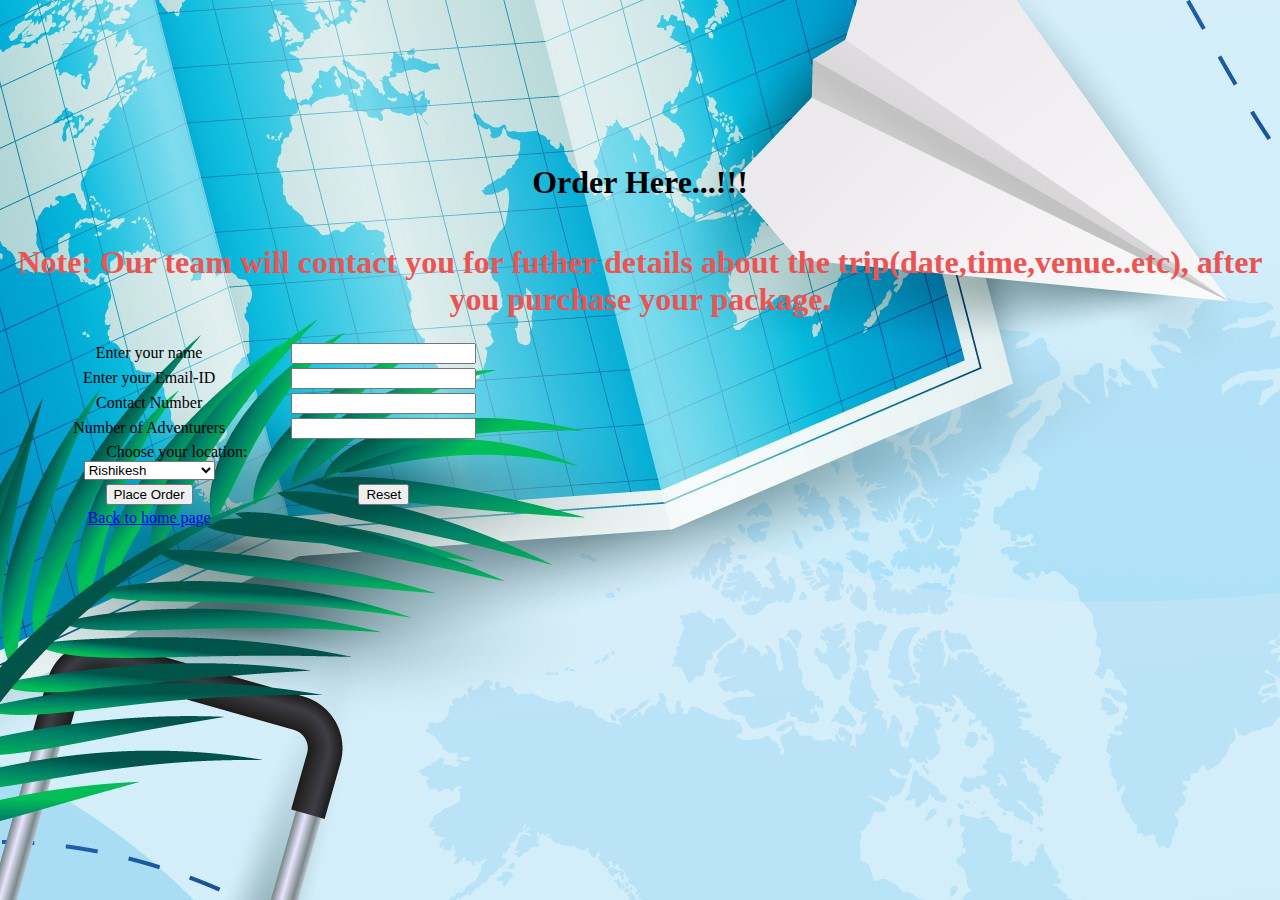
<file: adventurewebsite/oder.html.html>
<!DOCTYPE html>
<html lang="en">
<head>
  <meta charset="UTF-8">
  <meta http-equiv="X-UA-Compatible" content="IE=edge">
  <meta name="viewport" content="width=device-width, initial-scale=1.0">
  <link rel="stylesheet" href="./style.css">
  <title>Place Your Order</title>
</head>
<body>
  
  <h1 class="h"> 
    Order Here...!!!
  </h1>
  <form  action="" method="post">
  <table>
<tr>
  <td>
    <label  for="">Enter your name</label>
  </td>
  <td>
    <input type="text" name="name" id="">
  </td>
</tr>
<tr>
  <td>
    <label for="">Enter your Email-ID</label>
  </td>
  <td>
    <input type="emial" name="mail" id="">
  </td>
</tr>
<tr>
  <td>
    <label  for="">Contact Number</label>
  </td>
  <td>
    <input type="tel" name="name" id="">
  </td>
</tr>
<tr>
  <td>
    <label for="">Number of Adventurers</label>
  </td>
  <td>
    <input type="number" name="itemnum" id="">
  </td>
</tr>
<tr>
<td>
  <label for="cars" style="padding-left: 20%;">Choose your location:</label>
<select id="cars" name="cars">
  <option value="volvo">Rishikesh</option>
  <option value="saab">Banglore</option>
  <option value="fiat">Kullu-Manali</option>
  <option value="audi">Lonavala</option>
  <option value="volvo">Himachal Pradesh</option>
  <option value="saab">Goa</option>
  <option value="fiat">Chattisgarh</option>
  <option value="audi">Pondicherry</option>
  <option value="volvo">Madhya Pradesh</option>
  <option value="saab">Hyderabad</option>
  <option value="fiat">Karnataka</option>
  <option value="audi">Kerala</option>
  <option value="volvo">Odisa</option>
  <option value="saab">Manglore</option>
  <option value="fiat">Andaman Islands</option>
  <option value="fiat">Ladakh</option>
  
</select>
</td>
</tr>


  <td>
    <label for="">
      <input type="submit" name="" value="Place Order" id="">
    </label>
  </td>
  <td>
    <label for="">
      <input type="reset" name="" value="Reset" id="">
    </label>
  </td>
</tr>
<h1 style="color: rgb(236, 83, 83);"><b>Note: Our team will contact you for futher details about the trip(date,time,venue..etc), after you purchase your package.</b></h1>
<tr>
  <td>
   <a href="./index.html"> Back to home page</a>
  </td>
</tr>
  </table>
</form>

</body>
</html>
</file>
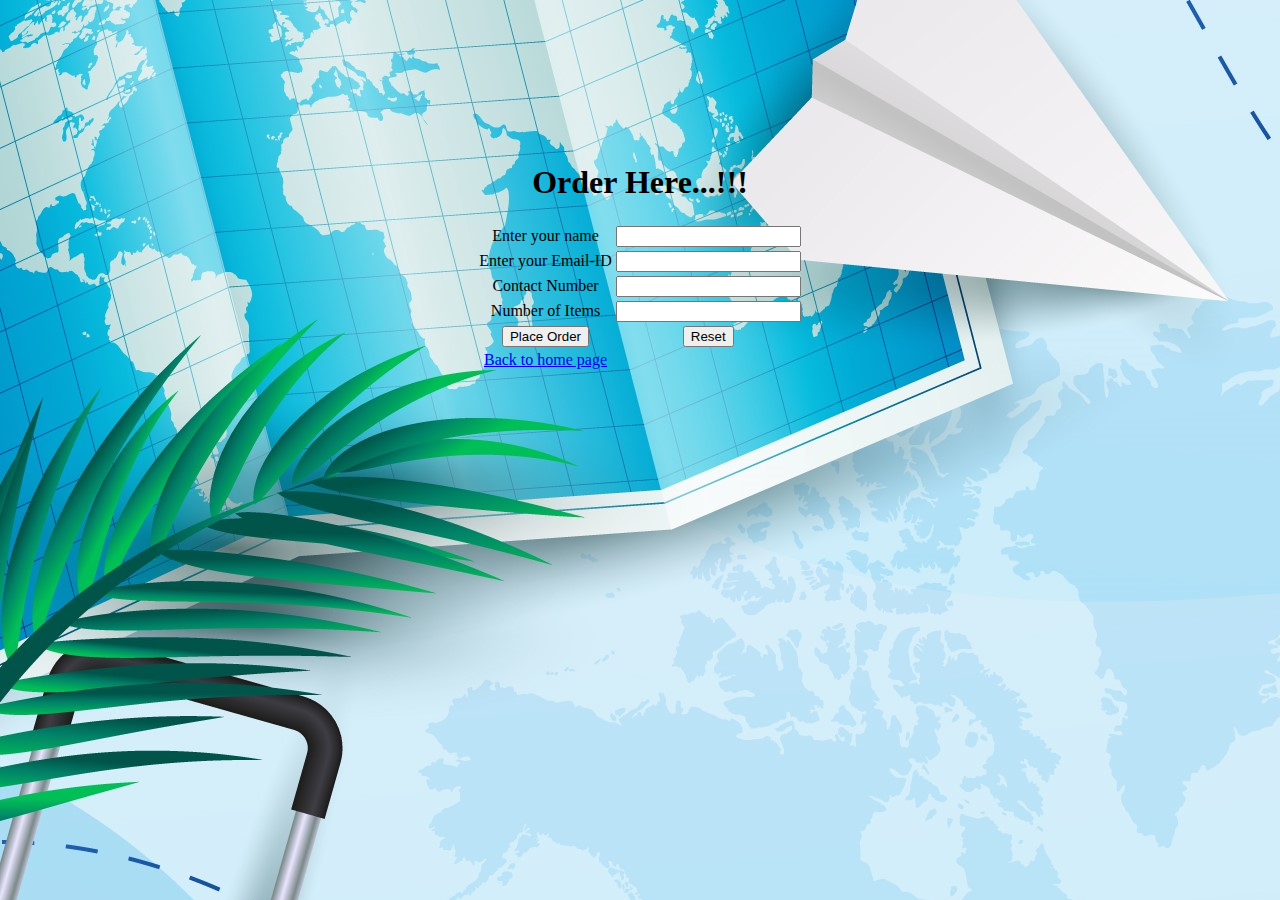
<file: adventurewebsite/order2/order2.html>
<!DOCTYPE html>
<html lang="en">
<head>
  <meta charset="UTF-8">
  <meta http-equiv="X-UA-Compatible" content="IE=edge">
  <meta name="viewport" content="width=device-width, initial-scale=1.0">
  <link rel="stylesheet" href="./style.css">
  <title>Place Your Order</title>
</head>
<body>
  
  <h1 class="h"> 
    Order Here...!!!
  </h1>
  <form  action="" method="post">
  <table>
<tr>
  <td>
    <label  for="">Enter your name</label>
  </td>
  <td>
    <input type="text" name="name" id="">
  </td>
</tr>
<tr>
  <td>
    <label for="">Enter your Email-ID</label>
  </td>
  <td>
    <input type="emial" name="mail" id="">
  </td>
</tr>
<tr>
  <td>
    <label  for="">Contact Number</label>
  </td>
  <td>
    <input type="tel" name="name" id="">
  </td>
</tr>


<tr>
  <td>
    <label for="">Number of Items</label>
  </td>
  <td>
    <input type="number" name="itemnum" id="">
  </td>
</tr>

  <td>
    <label for="">
      <input type="submit" name="" value="Place Order" id="">
    </label>
  </td>
  <td>
    <label for="">
      <input type="reset" name="" value="Reset" id="">
    </label>
  </td>
</tr>
<tr>
  <td>
   <a href="./index.html"> Back to home page</a>
  </td>
</tr>
  </table>
</form>

</body>
</html>
</file>
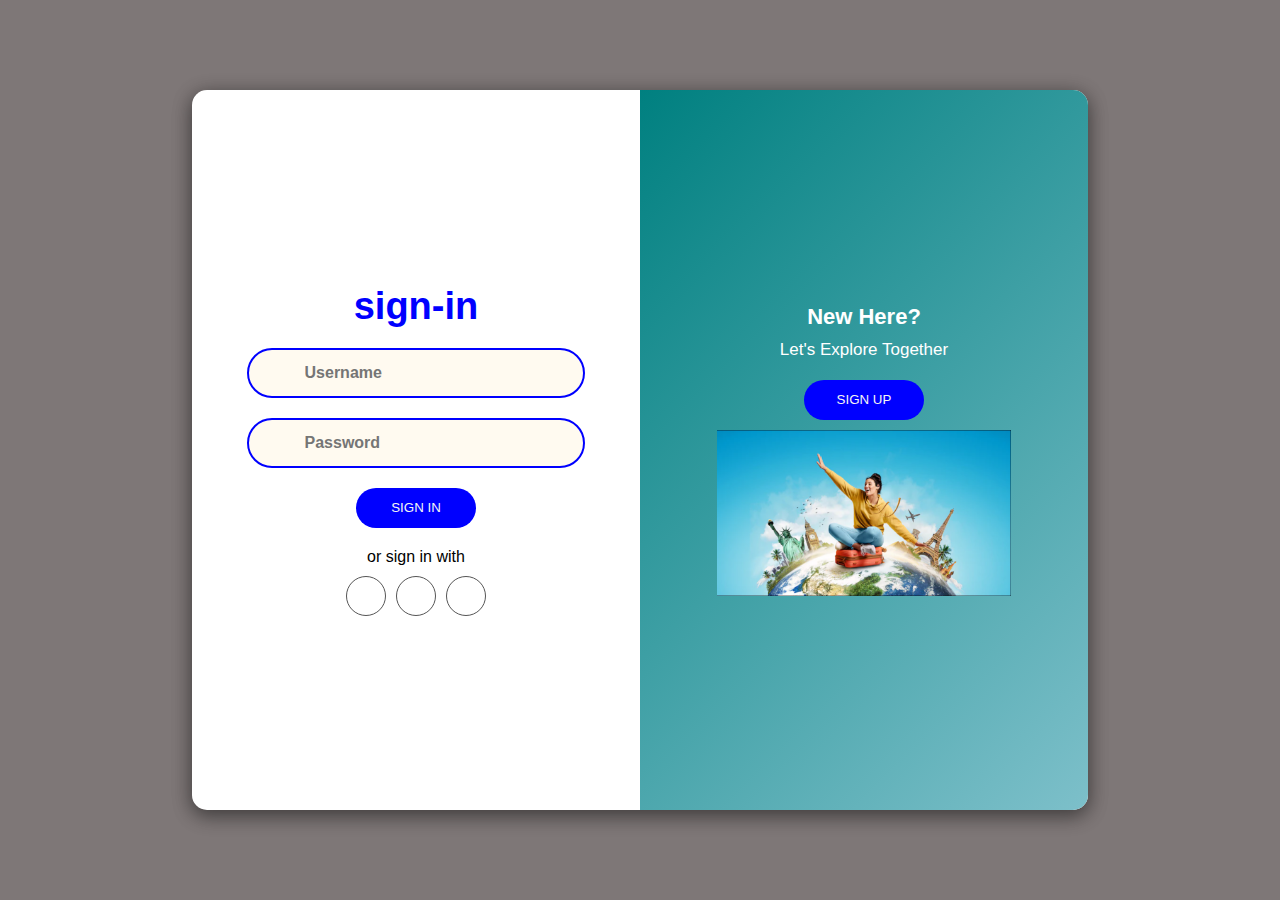
<file: adventurewebsite/signuppage/signupindex.html>
<!DOCTYPE html>
<html lang="en">
<head>
    <meta charset="UTF-8">
    <meta http-equiv="X-UA-Compatible" content="IE=edge">
    <meta name="viewport" content="width=device-width, initial-scale=1.0">
    <title>signin-signup</title>
    <link rel="stylesheet" href="https://use.fontawesome.com/releases/v5.15.4/css/all.css" integrity="sha384-DyZ88mC6Up2uqS4h/KRgHuoeGwBcD4Ng9SiP4dIRy0EXTlnuz47vAwmeGwVChigm" crossorigin="anonymous"/>
     <link rel="stylesheet" href="./style.css">
</head>
<body>
    <div class="container">
        <div class="signin-signup">
            <form action="signin.php" class="sign-in-form" method="post">
                <h2 class="title">sign-in</h2>
                 <div class="input-field">
                    <i class="fas fa-user "></i>
                    <input type="text" name="uname" placeholder="Username" >
                </div>
                <div class="input-field">
                    <i class="fas fa-lock "></i>
    <input type="password"  name="pwd" placeholder="Password">
                </div>
                <input type="submit" value="sign in" class="btn">
                <p class="social-text">or sign in with</p>
                <div class="social-media">
                    <a href="https://www.facebook.com/index.php" class="social-icon">
                        <i class="fab fa-facebook"></i>
                    </a>
                    <a href="https://accounts.google.com/" class="social-icon">
                        <i class="fab fa-google"></i>
                    </a>
                    <a href="https://twitter.com/i/flow/login" class="social-icon">
                        <i class="fab fa-twitter"></i>
                    </a>
                </div>
                <p class="account-text">Don't have an account? <a href="#" id="sign-up-btn2">Sign up</a></p>
            </form>
            <form action="signup.php" class="sign-up-form" method="post">
                <h2 class="title">sign-up</h2>
                 <div class="input-field">
                    <i class="fas fa-user "></i>
                    <input type="text" id="username" placeholder="Username" name ="uname">
                </div>
                <div class="input-field">
                    <i class="fas fa-envelope "></i>
                    <input type="text" id="email" placeholder="Email" name="eml">
                </div>
                <div class="input-field">
                    <i class="fas fa-lock "></i>
                    <input type="password" id="password" placeholder="Password" name="pwd">
                </div>
                <input type="submit" id="signup" value="sign up" class="btn">
                <p class="social-text">or sign up with</p>
                <div class="social-media">
                    <a href="https://www.facebook.com/index.php" class="social-icon">
                        <i class="fab fa-facebook"></i>
                    </a>
                    <a href="https://accounts.google.com/" class="social-icon">
                        <i class="fab fa-google"></i>
                    </a>
                    <a href="https://twitter.com/i/flow/login" class="social-icon">
                        <i class="fab fa-twitter"></i>
                    </a>
                </div>
                <p class="account-text">Already an account? <a href="#" id="sign-in-btn2">Sign in </a></p>
            </form>
        </div>
        <div class="panels-container">
            <div class="panel left-panel">
                <div class="content">
                    <h3>Already signed-up?</h3>
                    <p>Let's Explore Together</p>
                    <button class="btn" id="sign-in-btn">Sign In</button>
                </div>
                <img src="../signupimg1.png" alt="sign-in" class="image">
         </div>
                <div class="panel right-panel">
                    <div class="content">
                        <h3>New Here?</h3>
                        <p>Let's Explore Together</p>
                        <button class="btn" id="sign-up-btn">Sign Up</button>
                </div>
                <img src="../sigupimg2.png" alt="sign-up" class="image">
            </div>
     </div>
</div> 
     <script src="app.js"></script>
</body>
</html>
</file>
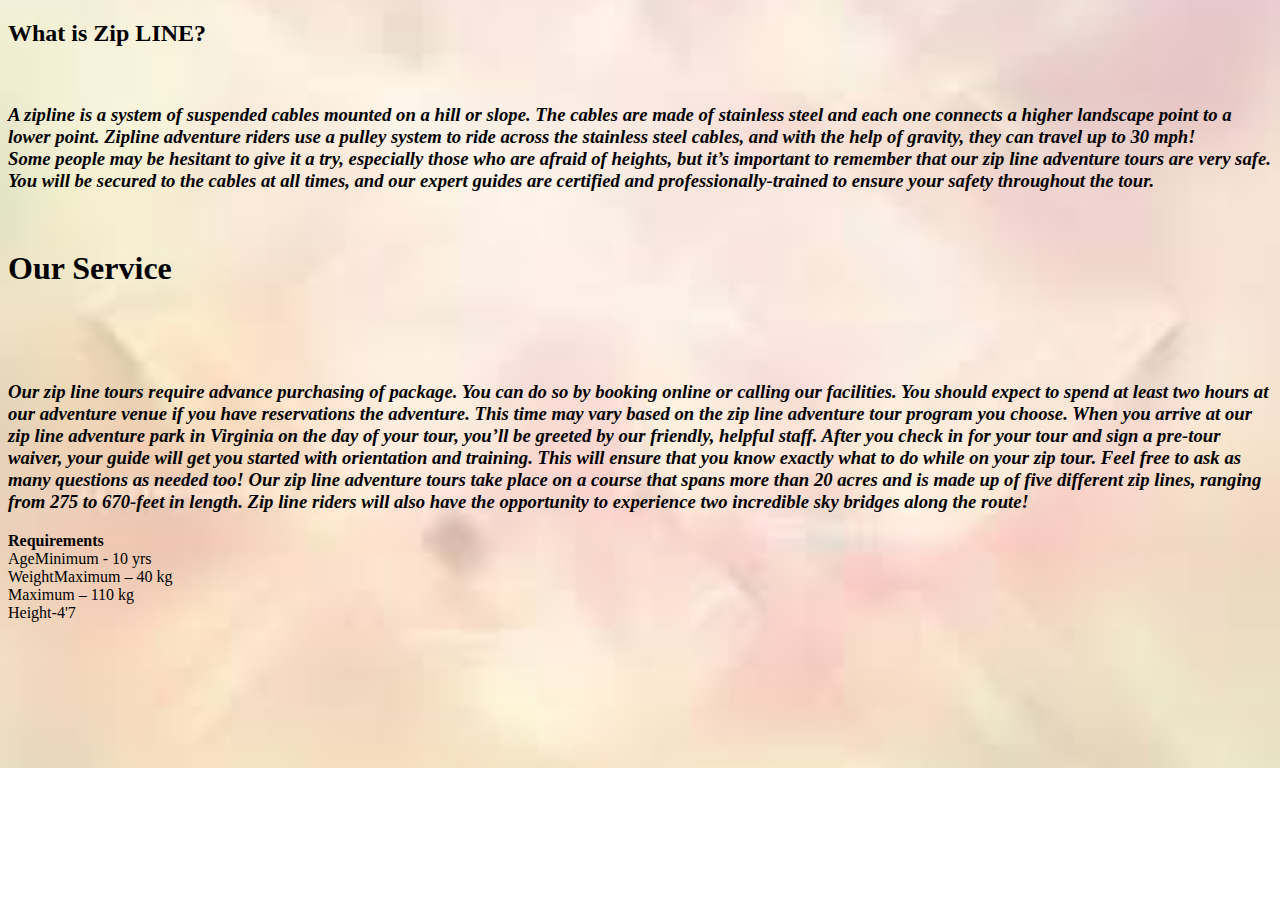
<file: adventurewebsite/adventure_idea/zipline/zipline.html>
<!DOCTYPE html>
<html lang="en">
<head>
    <meta charset="UTF-8">
    <meta http-equiv="X-UA-Compatible" content="IE=edge">
    <meta name="viewport" content="width=device-width, initial-scale=1.0">
    <link rel="stylesheet" href="./style.css">
    <title>Zip Line</title>
</head>
<body>
    <div class="bgimg"></div>
    <h2>What is Zip LINE?</h2><br>
    <h3><i>A zipline is a system of suspended cables mounted on a hill or slope. The cables are made of stainless steel and each one connects a higher landscape point to a lower point. Zipline adventure riders use a pulley system to ride across the stainless steel cables, and with the help of gravity, they can travel up to 30 mph! <br>

        Some people may be hesitant to give it a try, especially those who are afraid of heights, but it’s important to remember that our zip line adventure tours are very safe. You will be secured to the cables at all times, and our expert guides are certified and professionally-trained to ensure your safety throughout the tour.</i></h3><br>
        <h1>Our Service</h1> <br>
        <br>
        <br>
        <h3><i>Our zip line tours require advance purchasing of package. You can do so by booking online or calling our facilities. You should expect to spend at least two hours at our adventure venue if you have reservations the adventure. This time may vary based on the zip line adventure tour program you choose.

            When you arrive at our zip line adventure park in Virginia on the day of your tour, you’ll be greeted by our friendly, helpful staff. After you check in for your tour and sign a pre-tour waiver, your guide will get you started with orientation and training. This will ensure that you know exactly what to do while on your zip tour. Feel free to ask as many questions as needed too!
            
            Our zip line adventure tours take place on a course that spans more than 20 acres and is made up of five different zip lines, ranging from 275 to 670-feet in length. Zip line riders will also have the opportunity to experience two incredible sky bridges along the route!</i></h3>

    
        <b>Requirements</b>   <br>
                   AgeMinimum - 10 yrs <br>
                   WeightMaximum – 40 kg <br>
                   Maximum – 110 kg <br>
                   Height-4'7
                   
</body>
</html>
</file>
<file: adventurewebsite/style.css>
body{
    background-color: aqua;
    text-align: center;
    background-image: url(./signuppage/orderbck.jpg);
}
.h{
text-align: center;
margin-top: 13%;
}
form{
    display: inline-block;
}
</file>
<file: adventurewebsite/order2/style.css>
body{

    text-align: center;
    background-image: url(../signuppage/orderbck.jpg);
}
.h{
text-align: center;
margin-top: 13%;
}
form{
    display: inline-block;
}
</file>
<file: adventurewebsite/signuppage/style.css>
*{
    margin:0;
    padding:0;
    box-sizing: border-box;
    font-family: 'Poppins', sans-serif;
}

body{
    display: flex;
    align-items: center;
    justify-content: center;
    min-height: 100vh;
    background: rgb(126, 119, 119);
}

.container{
    position: relative;
    width: 70vw;
    height: 80vh;
    background: white;
    border-radius: 15px;
    box-shadow: 0 4px 20px 0 rgba(0, 0, 0, 0.3), 0 6px 20px 0 rgba(0, 0, 0, 0.3);
    overflow: hidden;
}

.container::before{
    content: "";
    position: absolute;
    top: 0;
    left: -50%;
    width: 100%;
    height: 100%;
    background: linear-gradient(-45deg, lightblue, teal);
    z-index: 6;
    transform: translateX(100%);
    transition: 1s ease-in-out;
}

.signin-signup{
    position: absolute ;
    top: 0;
    left: 0;
    width: 100%;
    height: 100%;
    display: flex;
    align-items: center;
    justify-content: space-around;
    z-index: 5;
}

form{
      display: flex;
      align-items: center;
      justify-content: center;
      flex-direction: column;
      width: 40%;
      min-width: 240px;
      padding: 0 10px;
}

form.sign-in-form{
    opacity: 1;
    transition: 0.5s ease-in-out;
    transition-delay: 1s;
}

form.sign-up-form{
    opacity: 0;
    transition: 0.5s ease-in-out;
    transition-delay: 1s;
}

.title{
    font-size: 38px;
    color: blue;
    margin-bottom: 10px;
}

.input-field{
    width: 100%;
    height: 50px;
    background: floralwhite;
    margin: 10px 0;
    border: 2px solid blue;
    border-radius: 50px;
    display: flex;
    align-items: center;
}

.input-field i{
    flex: 1;
    text-align: center;
    color: darkgrey;
    font-size: 16px;
}

.input-field input{
    flex: 5;
    background: none;
    border: none;
    outline: none;
    width: 100%;
    font-size: 16px;
    font-weight: 600;
    color: darkgray;
}

.btn{
    width: 120px;
    height: 40px;
    border: none;
    border-radius: 50px;
    background: blue;
    color: whitesmoke;
    font-weight: 500;
    margin: 10px 0;
    text-transform: uppercase;
    cursor: pointer;
}

.btn:hover{
    background: navy;
}

.social-text{
    margin: 10px 0;
    font-size: 16px;
}

.social-media{
    display: flex;
    justify-content: center;
}

.social-icon{
    height: 40px;
    width: 40px;
    display: flex;
    align-items: center;
    justify-content: center;
    color: #555;
    border: 1px solid #555;
    border-radius: 40px;
    margin: 0 5px;
}

a{
    text-decoration: none;
}
.social-icon:hover{
    color: navy;
    border-color: navy;
}

.panels-container{
    position: absolute;
    top: 0;
    left: 0;
    width: 100%;
    height: 100%;
    display: flex;
    align-items: center;
    justify-content: space-around;
}

.panel{
    display: flex;
    flex-direction: column;
    align-items: center;
    justify-content: space-around;
    width: 35%;
    min-width: 238px;
    padding: 0 10px;
    text-align: center;
    z-index: 6;
}

.left-panel{
    pointer-events:none;
}

.content{
    color: white;
    transition: 1.1s ease-in-out;
    transition-delay: 0.5s;
}

.panel h3{
    font-size: 22px;
    font-weight: 550;
}

.panel p{
    font-size: 17px;
    padding: 10px 0 ;

}

.image{
    width: 100%;
    transition: 1.1s ease-in-out;
    transition-delay: 0.4s;
}

.left-panel .image,
.left-panel .content{
    transform: translateX(-200%);
} 

.right-panel .image,
.right-panel .content{
    transform: translateX(0);
}

.account-text{
    display: none;
}


/*Animation*/

.container.sign-up-mode::before{
    transform: translateX(0);
}

.container.sign-up-mode .right-panel .image,
.container.sign-up-mode .right-panel .content{
    transform: translateX(200%);
}

.container.sign-up-mode .left-panel .image,
.container.sign-up-mode .left-panel .content{
    transform: translateX(0);
}

.container.sign-up-mode form.sign-in-form{
    opacity: 0;
}

.container.sign-up-mode form.sign-up-form{
    opacity: 1;
}

.container.sign-up-mode .right-panel{
    pointer-events: none;
}

.container.sign-up-mode .left-panel{
    pointer-events: all;
}

@media(max-width:779px){
    .container{
        width: 100vw;
        height:100vh;
    }
}

@media(max-width:635px){
    .container::before{
        display: none;
    }
    form{
        width: 80%;
    }
    form.sign-up-form{
        display: none;
    }
    .container.sign-up-mode2  form.sign-up-form{
    display: flex;
    opacity: 1;
}
.container.sign-up-mode2  form.sign-in-form{
    display: none;
}
.panels-container{
    display: none;
}
.account-text{
    display: initial;
    margin-top: 30px;
}
}
@media(max-width:320px){
    form{
        width: 90%;
    }
}
</file>
<file: adventurewebsite/adventure_idea/zipline/style.css>
body {
    
    background-image: url([data-uri]);
    background-size: cover;
    background-repeat: no-repeat;
    background-position: center;
    
    

 }
</file>
